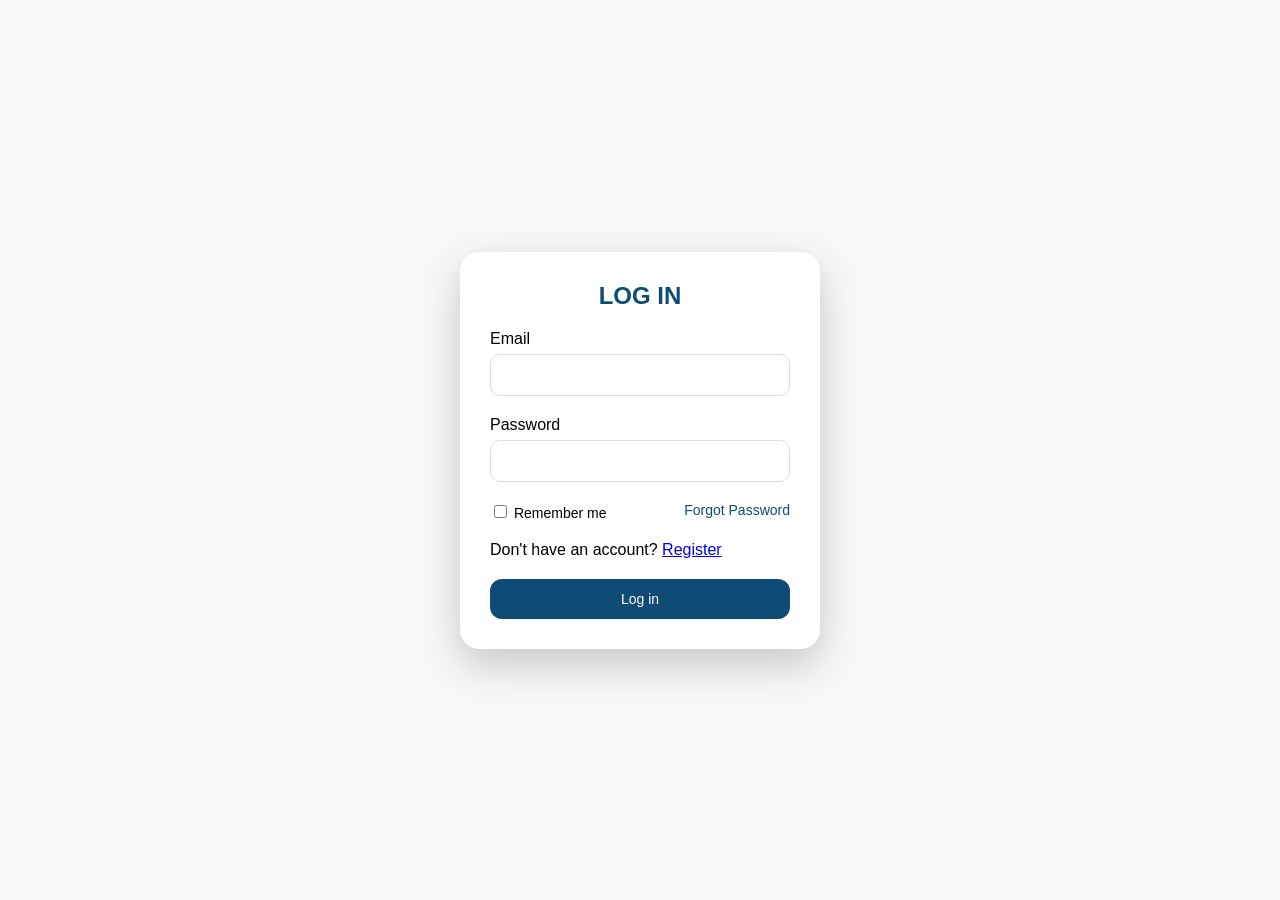
<file: src/main/resources/static/login.html>
<!DOCTYPE html>
<html lang="en">
<head>
    <meta charset="UTF-8">
    <meta name="viewport" content="width=device-width, initial-scale=1.0">
    <meta name="description" content="Web Sales Login Page">
    <link rel="stylesheet" href="css/login.css">
    <title>Welcome</title>
</head>

<body>
    <div class="login-div">
        <form class="login-form" autocomplete="on">
            <h1>LOG IN</h1>
            
            <div class="email-field">
                <label for="email">Email</label>
                <input type="email" id="email" name="email" required>
            </div>

            <div class="password-field">
                <label for="password">Password</label>
                <input type="password" id="password" name="password" required>
            </div>

            <div class="options">
                <label class="remember">
                    <input type="checkbox" name="remember">
                    Remember me
                </label>
                <a href="#">Forgot Password</a>
            </div>
            <div class="register-option">
                <span>Don't have an account?</span>
                <a href="register.html">Register</a>
            </div>

            <button type="submit" class="submit-button">Log in</button>
        </form>
    </div>

    <script src="js/login.js"></script>
</body>
</html>
</file>
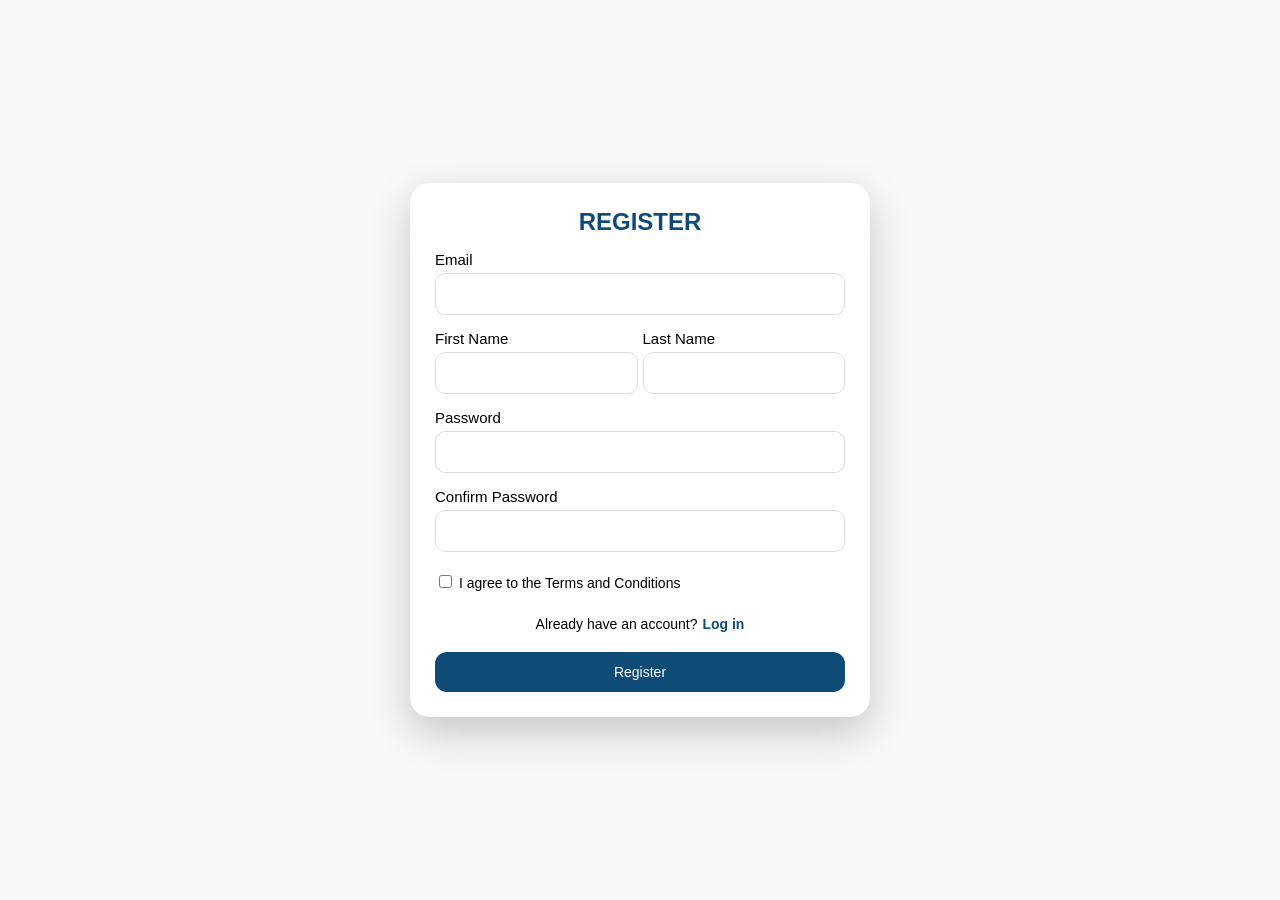
<file: src/main/resources/static/register.html>
<!DOCTYPE html>
<html lang="en">
<head>
    <meta charset="UTF-8">
    <meta name="viewport" content="width=device-width, initial-scale=1.0">
    <meta name="description" content="Web Sales Registration Page">
    <link rel="stylesheet" href="css/register.css">
    <title>Register</title>
</head>

<body>
    <div class="register-div">
        <form class="register-form" autocomplete="on">
            <h1>REGISTER</h1>
            
            <div class="email-field">
                <label for="email">Email</label>
                <input type="email" id="email" name="email" required>
            </div>

            <div class="name-fields">
                <div class="first-name-field">
                    <label for="firstName">First Name</label>
                    <input type="text" id="firstName" name="firstName" required>
                </div>
                <div class="last-name-field">
                    <label for="lastName">Last Name</label>
                    <input type="text" id="lastName" name="lastName" required>
                </div>
            </div>

            <div class="password-field">
                <label for="password">Password</label>
                <input type="password" id="password" name="password" required>
            </div>

            <div class="confirm-password-field">
                <label for="confirmPassword">Confirm Password</label>
                <input type="password" id="confirmPassword" name="confirmPassword" required>
            </div>

            <div class="options">
                <label class="terms">
                    <input type="checkbox" name="terms" required>
                    I agree to the Terms and Conditions
                </label>
            </div>

            <div class="login-option">
                <span>Already have an account?</span>
                <a href="login.html">Log in</a>
            </div>

            <button type="submit" class="submit-button">Register</button>
        </form>
    </div>

    <script src="js/register.js"></script>
</body>
</html>
</file>
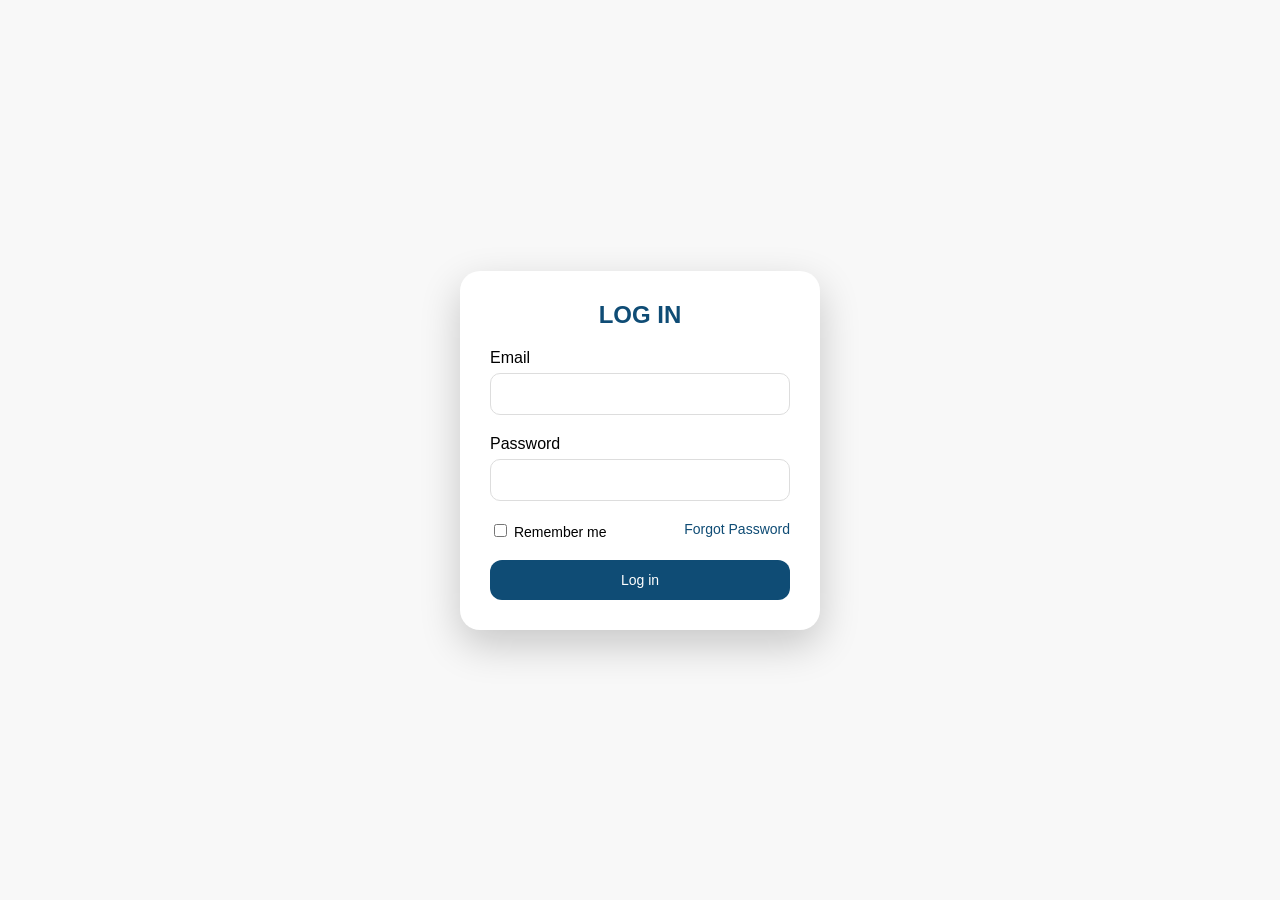
<file: src/main/resources/static/pages/login.html>
<!DOCTYPE html>

<head>
    <meta charset="UTF-8">
    <meta name="viewport" content="width=device-width, initial-scale=1.0">
    <link rel="stylesheet" href="../css/login.css">
    <title>Welcome</title>
</head>

<body>
    <div class="login-div">
        <form class="login-form" autocomplete="on">
            <h1>LOG IN</h1>
            
            <div class="email-field">
                <label for="email">Email</label>
                <input type="email" id="email" name="email" required>
            </div>

            <div class="password-field">
                <label for="password">Password</label>
                <input type="password" id="password" name="password" required>
            </div>

            <div class="options">
                <label class="remember">
                    <input type="checkbox" name="remember">
                    Remember me
                </label>
                <a href="#">Forgot Password</a>
            </div>

            <button type="submit" class="submit-button">Log in</button>
        </form>
    </div>

    <script src="../js/login.js"></script>
</body>
</file>
<file: src/main/resources/static/css/login.css>
* {
    box-sizing: border-box;
}

body {
    margin: 0;
    font-family: 'Lucida Sans', 'Lucida Sans Regular', 'Lucida Grande', 'Lucida Sans Unicode', Geneva, Verdana, sans-serif;
    display: flex;
    justify-content: center;
    align-items: center;
    min-height: 100vh;
    background-color: #f8f8f8;
}

.login-div {
    width: 100%;
    max-width: 400px;
    padding: 20px;
}

.login-form {
    padding: 30px;
    border-radius: 20px;
    box-shadow: 0 15px 40px rgba(0,0,0,0.2);
    display: flex;
    flex-direction: column;
    gap: 20px;
    background: white;
}

.login-form h1 {
    text-align: center;
    margin: 0;
    font-size: 24px;
    color: #0F4C75;
}

.email-field {
    display: flex;
    flex-direction: column;
    gap: 6px;
}

input {
    padding: 12px;
    border-radius: 10px;
    border: 1px solid #ddd;
    font-size: 14px;
    transition: 0.2s;
}

input:focus {
    border-color: #00B4DB;
    outline: none;
}

.password-field {
    display: flex;
    flex-direction: column;
    gap: 6px;
}

.options {
    display: flex;
    justify-content: space-between;
    font-size: 14px;
}

.submit-button {
    padding: 12px;
    border-radius: 12px;
    border: none;
    background: #0F4C75;
    color: white;
    font-size: 14px;
    cursor: pointer;
    transition: 0.2s;
}

.submit-button:hover {
    background: #00B4DB;
}

.options a {
    color: #0F4C75;
    text-decoration: none;
}

.options a:hover {
    text-decoration: underline;
}
</file>
<file: src/main/resources/static/css/register.css>
* {
    box-sizing: border-box;
}

body {
    margin: 0;
    font-family: 'Lucida Sans', 'Lucida Sans Regular', 'Lucida Grande', 'Lucida Sans Unicode', Geneva, Verdana, sans-serif;
    display: flex;
    justify-content: center;
    align-items: center;
    min-height: 100vh;
    background-color: #f8f8f8;
}

.register-div {
    width: 100%;
    max-width: 500px;
    padding: 20px;
}

.register-form {
    padding: 25px;
    border-radius: 20px;
    box-shadow: 0 15px 40px rgba(0,0,0,0.2);
    display: flex;
    flex-direction: column;
    gap: 15px;
    background: white;
    font-size: 15px;
}

.register-form h1 {
    text-align: center;
    margin: 0;
    font-size: 24px;
    color: #0F4C75;
}

.email-field {
    display: flex;
    flex-direction: column;
    gap: 5px;
}

.name-fields {
    display: grid;
    grid-template-columns: 1fr 1fr;
    gap: 5px;
}

.first-name-field {
    display: flex;
    flex-direction: column;
    gap: 5px;
}

.last-name-field {
    display: flex;
    flex-direction: column;
    gap: 5px;
}

input {
    padding: 12px;
    border-radius: 10px;
    border: 1px solid #ddd;
    font-size: 14px;
    transition: 0.2s;
}

input:focus {
    border-color: #00B4DB;
    outline: none;
}

.password-field {
    display: flex;
    flex-direction: column;
    gap: 5px;
}

.confirm-password-field {
    display: flex;
    flex-direction: column;
    gap: 5px;
}

.options {
    display: flex;
    justify-content: space-between;
    font-size: 14px;
}

.submit-button {
    padding: 12px;
    border-radius: 12px;
    border: none;
    background: #0F4C75;
    color: white;
    font-size: 14px;
    cursor: pointer;
    transition: 0.2s;
}

.submit-button:hover {
    background: #00B4DB;
}

.options {
    display: flex;
    justify-content: space-between;
    padding: 5px 0;
}

.options a {
    color: #0F4C75;
    font-size: 14px;
    font-weight: 600;
    text-decoration: none;
}

.options a:hover {
    text-decoration: underline;
}

.login-option {
    display: flex;
    justify-content: center;
    gap: 5px;
    font-size: 14px;
    padding: 5px 0;
}

.login-option a {
    color: #0F4C75;
    font-weight: 600;
    text-decoration: none;
}

@media (max-width: 480px) {
    .name-fields {
        grid-template-columns: 1fr;
    }
}
</file>
